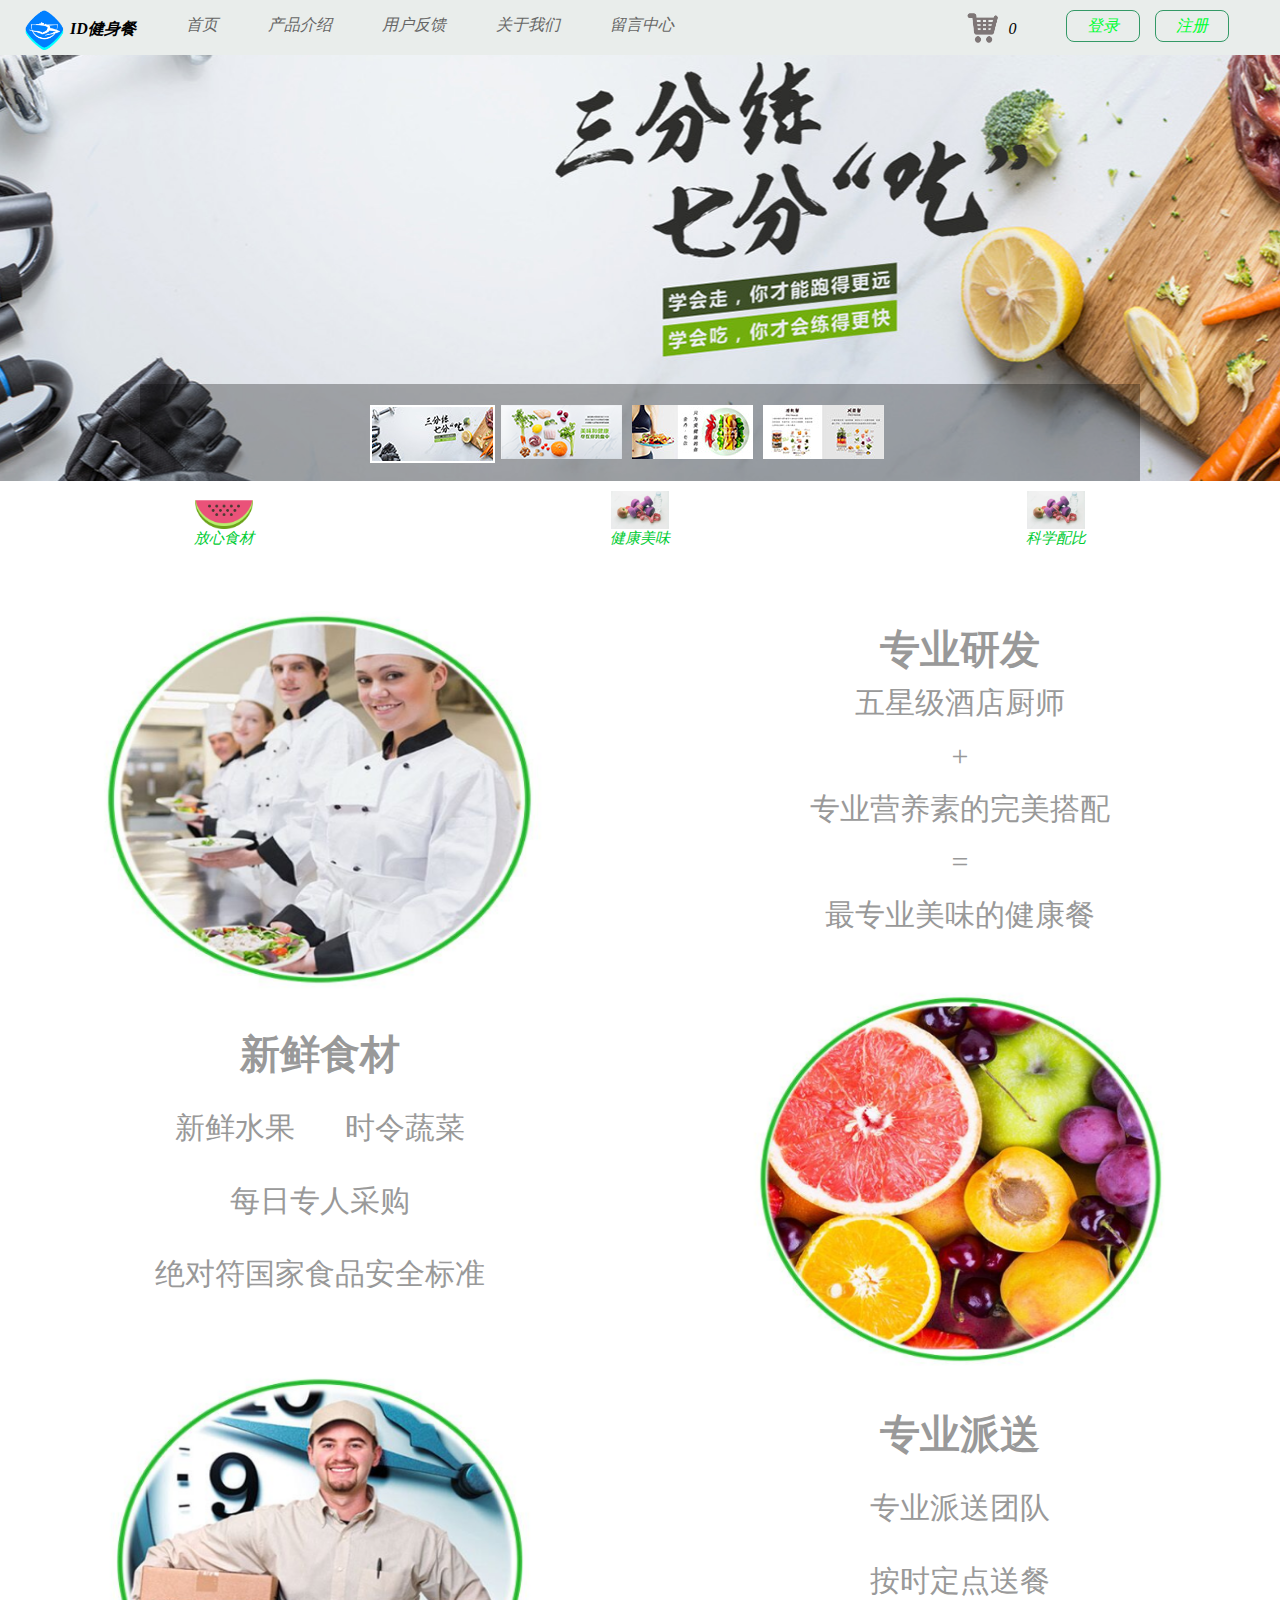
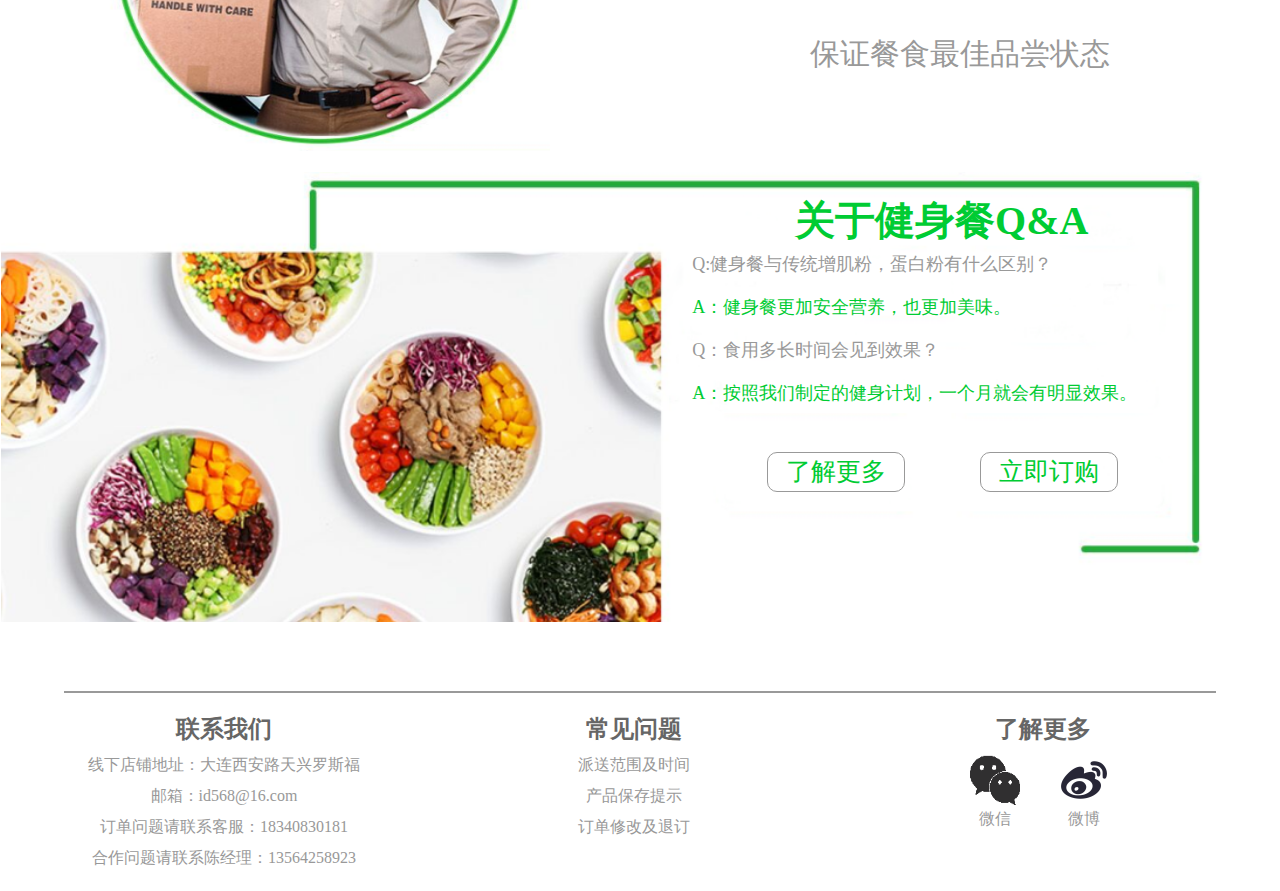
<file: index.html>
<!DOCTYPE html PUBLIC "-//W3C//DTD XHTML 1.0 Transitional//EN" "http://www.w3.org/TR/xhtml1/DTD/xhtml1-transitional.dtd">
<html xmlns="http://www.w3.org/1999/xhtml">
<head>
<meta http-equiv="Content-Type" content="text/html; charset=utf-8" />
<title>首页</title>
<link href="css/wkct.css" rel="stylesheet" />
<link href="css/homepage.css" rel="stylesheet" />
<script type="text/javascript" src="js/jquery-1.7.2.min.js"></script>
<script type="text/javascript" src="js/wkct-js.js"></script>

</head>
<body>
<iframe src="header.html" frameborder="0" scrolling="no" marginheight="0" marginwidth="0" width="100%" height="55px;">
</iframe>
<div class="ct-banner">
    <div class="ct-focusbox">         
        <div class="ct-focusimg ">
            <ul class="ct-fimglist clearfix">
                <li class="ct-banner01"></li>
                <li class="ct-banner02"></li>
                <li class="ct-banner03"></li>
                <li class="ct-banner04"></li>
            </ul>
        </div> 
        <div class="ct-focustool w1000">
            <ul class="ct-ftoollist clearfix">
                <li class="on"><a href="#"><img src="images/ct-banner01_s.jpg"></a></li>
                <li><a href="#"><img src="images/ct-banner02_s.jpg"></a></li>
                <li><a href="#"><img src="images/ct-banner03_s.jpg"></a></li>
                <li><a href="#"><img src="images/ct-banner04_s.jpg"></a></li>
            </ul>
        </div>
    </div>
</div>
<div class="center">
  <div class="sub_nav">
     <ul><li><a href="#"><img src="images/11.png" /><p><strong><i>放心食材</i></strong></p></a></li></ul>
     <ul><li><a href="#"><img src="images/1.jpg" /><p><strong><i>健康美味</i></strong></p></a></li></ul>
     <ul><li><a href="#"><img src="images/1.jpg" /><p><strong><i>科学配比</i></strong></p></a></li></ul>
  </div>
  <div class="content_1">
     <ul><img src="images/12.png" /></ul>
     <ul>
       <h1>专业研发</h1>
       <p><strong>五星级酒店厨师</strong></p>
       <p style=" font-family:黑体"><strong>+</strong></p>
       <p><strong>专业营养素的完美搭配</strong></p>
       <p style=" font-family:黑体"><strong>=</strong></p>
       <p><strong>最专业美味的健康餐</strong></p>
     </ul>
  </div>
   <div class="content_1 text">
     <ul>
       <h1>新鲜食材</h1>
       <p><strong>新鲜水果<label>时令蔬菜</label></strong></p>
       <p><strong>每日专人采购</strong></p>
       <p><strong>绝对符国家食品安全标准</strong></p>
     </ul>
     <ul><img src="images/13.png" /></ul>
  </div>
    <div class="content_1 text">
     <ul><img src="images/14.png" /></ul>
     <ul>
       <h1>专业派送</h1>
       <p><strong>专业派送团队</strong></p>
       <p><strong>按时定点送餐</strong></p>
       <p><strong>保证餐食最佳品尝状态</strong></p>
     </ul>
  </div>
  <div class="content_2">
     <div class="content_2_cot">
         <ul>
            <h1>关于健身餐Q&A</h1>
            <li class="Q">Q:健身餐与传统增肌粉，蛋白粉有什么区别？</li>
            <li class="A">A：健身餐更加安全营养，也更加美味。</li>
            <li class="Q">Q：食用多长时间会见到效果？</li>
            <li class="A">A：按照我们制定的健身计划，一个月就会有明显效果。</li>
            <li><a href="#">了解更多</a><a href="#">立即订购</a></li>
         </ul>
     </div>
  </div>
</div>

<iframe src="footer.html" frameborder="0" scrolling="no" marginheight="0" marginwidth="0" width="100%" height="200px;">
</iframe>
</body>
</html>
</file>
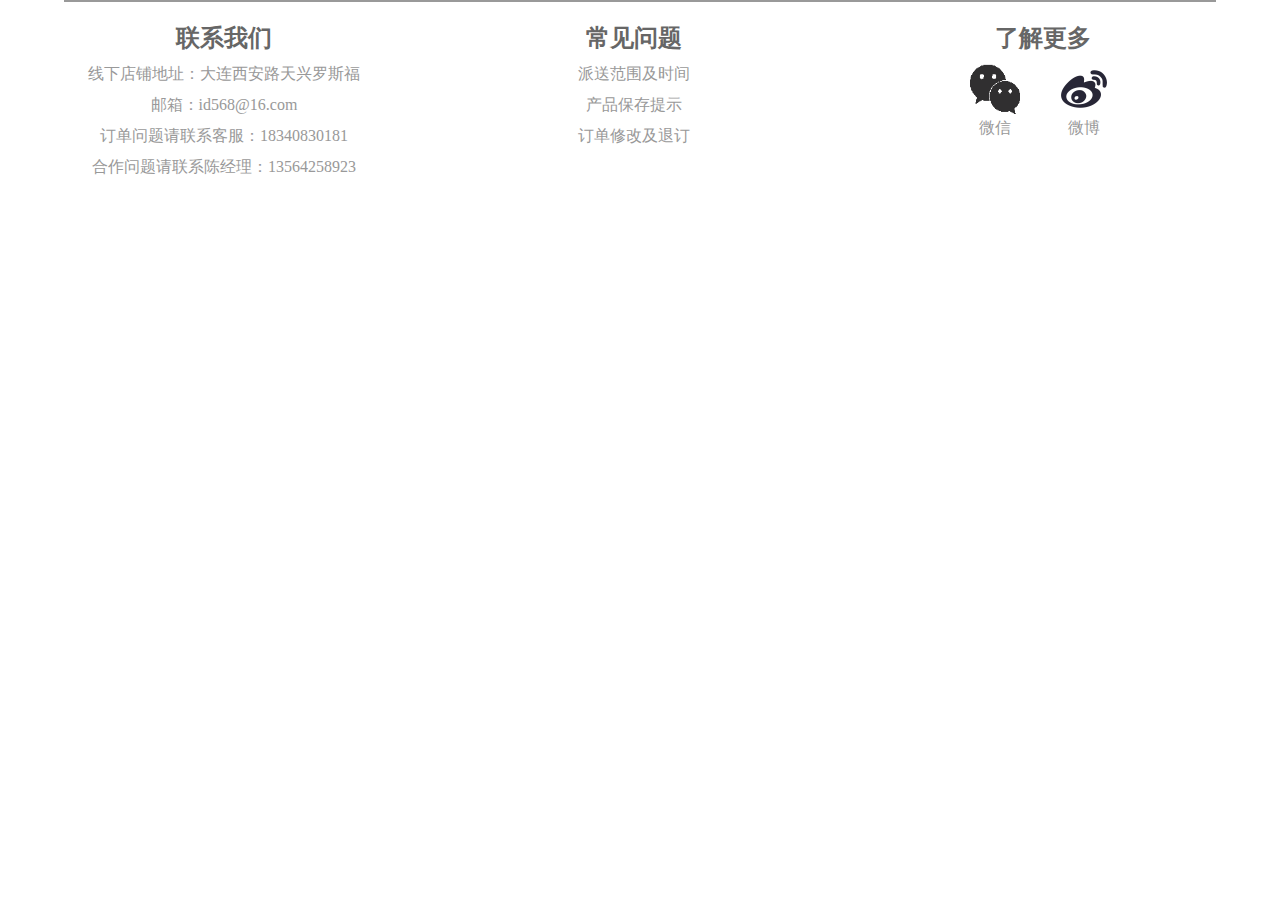
<file: footer.html>
<!DOCTYPE html PUBLIC "-//W3C//DTD XHTML 1.0 Transitional//EN" "http://www.w3.org/TR/xhtml1/DTD/xhtml1-transitional.dtd">
<html xmlns="http://www.w3.org/1999/xhtml">
<head>
<meta http-equiv="Content-Type" content="text/html; charset=utf-8" />
<title>fotter</title>
<link href="css/footer.css" type="text/css" rel="stylesheet" />
</head>

<body>
<div style=" background-color:#999; width:90%; margin:auto auto; height:2px;" ></div>
<div class="footer">
  <ul>
      <h2>联系我们</h2>
      <li>线下店铺地址：大连西安路天兴罗斯福</li>
      <li>邮箱：id568@16.com</li>
      <li>订单问题请联系客服：18340830181</li>
      <li>合作问题请联系陈经理：13564258923</li>
  </ul>
  <ul>
      <h2>常见问题</h2>
      <li><a href="question.html" target="_blank">派送范围及时间</a></li>
      <li><a href="question.html" target="_blank">产品保存提示</a></li>
      <li><a href="question.html" target="_blank">订单修改及退订</a></li>	
  </ul>
  <ul>
      <h2>了解更多</h2>
      <div class="lianjie">
          <li class="_li"><a href="#"><img src="images/3.png" /><p>微信</p></a></li>
          <li class="_li"><a href="#"><img src="images/4.png" /><p>微博</p></a></li>
      </div>
  </ul>

</div>
</body>
</html>
</file>
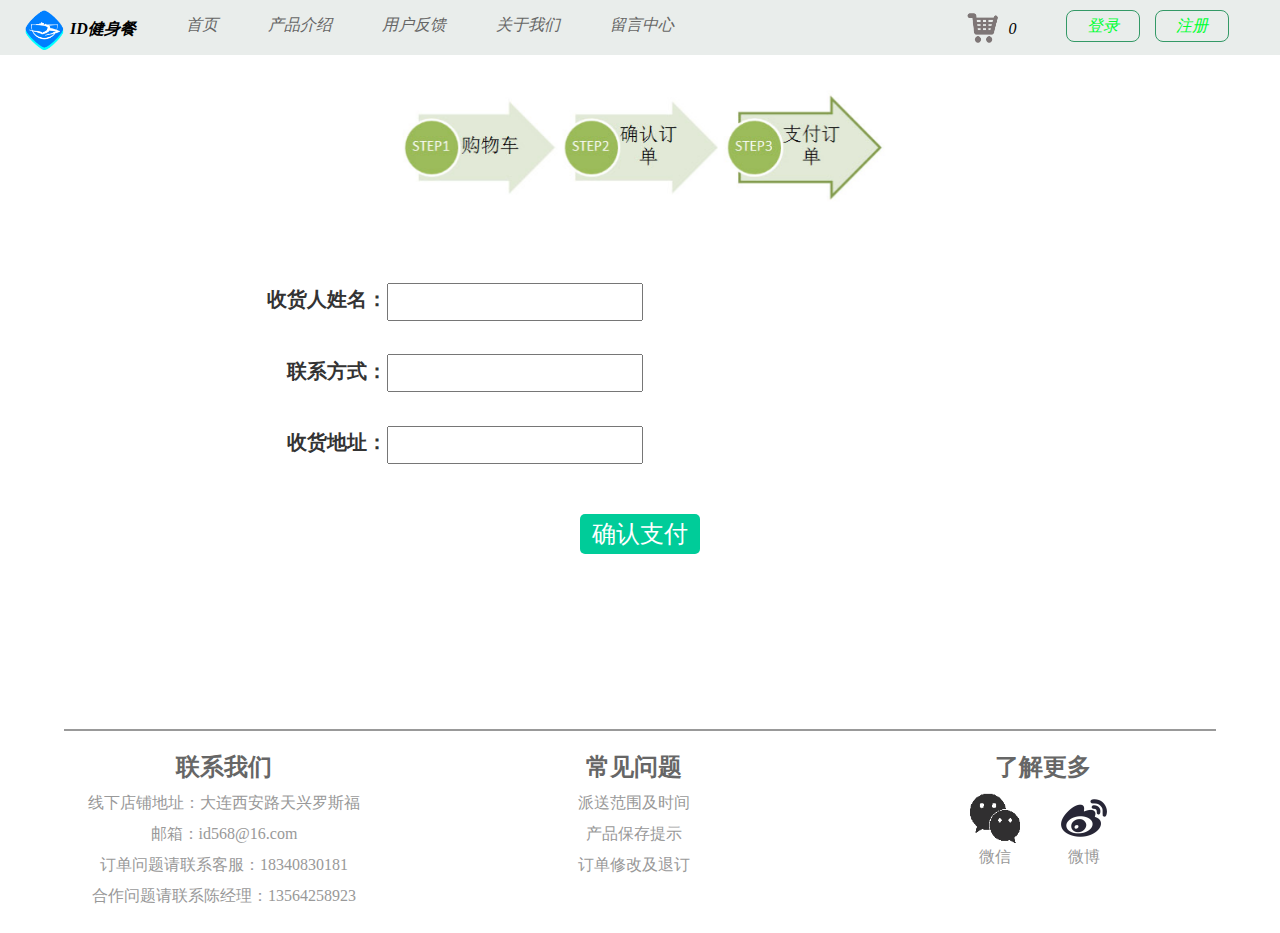
<file: fukuan.html>
<!doctype html>
<html>
<head>
<meta charset="utf-8">
<title>支付</title>
<style type="text/css">
a{ text-decoration:none;}
*{ padding:0px; margin:0px;}
.content{ width:90%; height:650px; margin:auto auto;}
.zhuti{ width:50%; height:150px; margin:20px auto;}
.zhuti img{ width:100%; height:100%;}
.xingxi{ width:70%; height:400px; margin:auto auto;}
.xingxi label{ color:#333; font-size:20px; font-family:"微软雅黑"; display:inline-block; width:150px; height:30px; text-align:right; line-height:100px;}
.xingxi p input{ width:30%; height:30px; padding:2px 5px;}
.xingxi a{ display:block; width:120px; height:40px; background-color:#0C9; line-height:40px; text-align:center; border-radius:5px; color:#FFF; font-size:24px; margin:50px auto;}
</style>
</head>

<body>
<iframe src="header.html" frameborder="0" scrolling="no" marginheight="0" marginwidth="0" width="100%" height="55px;">
</iframe>
<div class="content">
  <div class="zhuti"><a href="###"><img src="images/0012.png"/></a></div>
  <div class="xingxi">
      <p><label><strong>收货人姓名：</strong></label><input type="text"/></p>
      <p><label><strong>联系方式：</strong></label><input type="text"/></p>
      <p><label><strong>收货地址：</strong></label><input type="text"/ ></p>
      <p><a href="#">确认支付</a></p>
  
  </div>

</div>

<iframe src="footer.html" frameborder="0" scrolling="no" marginheight="0" marginwidth="0" width="100%" height="200px;">
</iframe>
</body>
</html>
</file>
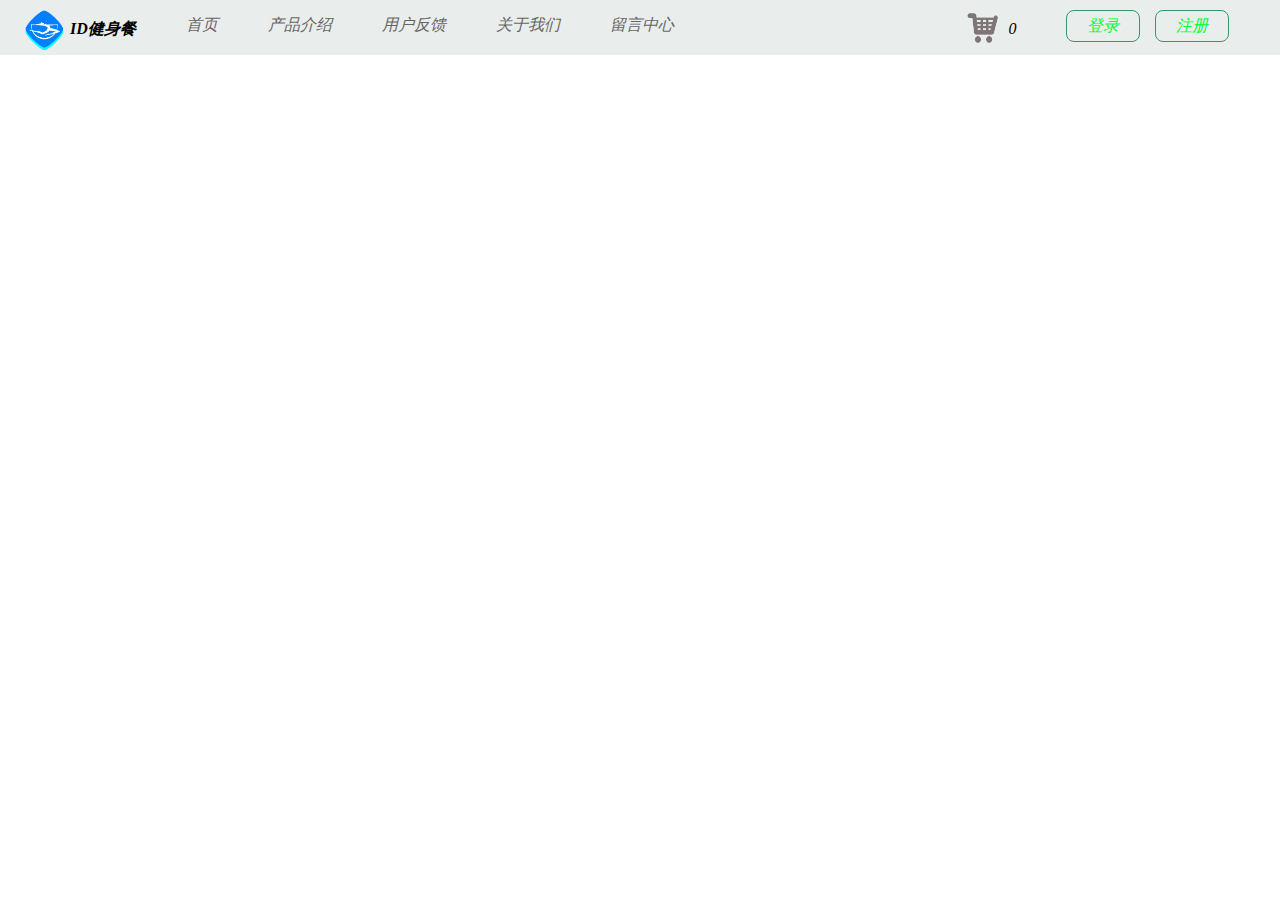
<file: header.html>
<!DOCTYPE html PUBLIC "-//W3C//DTD XHTML 1.0 Transitional//EN" "http://www.w3.org/TR/xhtml1/DTD/xhtml1-transitional.dtd">
<html xmlns="http://www.w3.org/1999/xhtml">
<head>
<meta http-equiv="Content-Type" content="text/html; charset=utf-8" />
<title>header</title>
<link href="css/header.css" rel="stylesheet" type="text/css" />
</head>

<body>
<div class="header">
  <ul>
      <li><img src="images/logo.png"/><strong><i>ID健身餐</i></strong></li>
     
      <li><a href="index.html"  target="_parent"><i>首页</i></a></li>
     
      <li><a href="product.html" target="_parent"><i>产品介绍</i></a></li>
     
      <li><a href="fankui.html" target="_parent"><i>用户反馈</i></a></li>
      <li><a href="Our_message.html" target="_parent"><i>关于我们</i></a></li>
      <li><a href="message_board.html" target="_parent"><i>留言中心</i></a></li>
   
  </ul>
  <ul class="header_1">
      <li><img src="images/0.png"/><label><i>0</i></label></li>
      <li  class="denglu"><a href="logo.html" style=" margin-right:-35px;" target="_parent"><i>登录</i></a></li>
      <li  class="denglu"><a href="register.html" target="_parent"><i>注册</i></a></li>
  </ul>
 
</div>
</body>
</html>
</file>
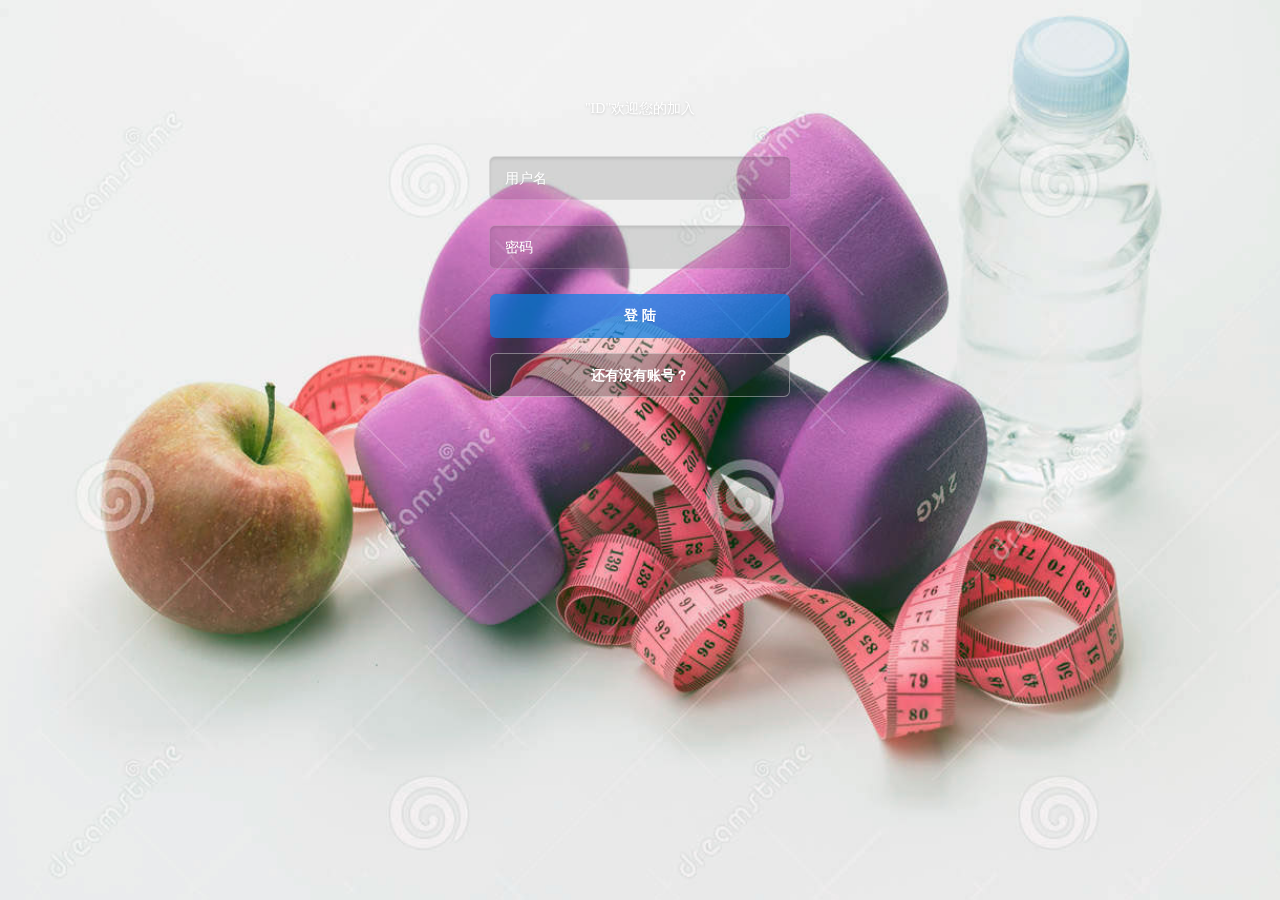
<file: logo.html>
<!DOCTYPE html PUBLIC "-//W3C//DTD XHTML 1.0 Transitional//EN" "http://www.w3.org/TR/xhtml1/DTD/xhtml1-transitional.dtd">
<html xmlns="http://www.w3.org/1999/xhtml">
<head>
<meta http-equiv="Content-Type" content="text/html; charset=utf-8" />
<meta name="viewport" content="width=device-width, initial-scale=1, maximum-scale=1, user-scalable=no">
<title>logo</title>

<link rel="stylesheet" href="css/style.css" />

<body>

<div class="login-container">
	<h1></h1>
	
	<div class="connect">
		<p>"ID"欢迎您的加入</p>
	</div>
	
	<form action="" method="post" id="loginForm">
		<div>
			<input type="text" name="username" class="username" placeholder="用户名" autocomplete="off"/>
		</div>
		<div>
			<input type="password" name="password" class="password" placeholder="密码" oncontextmenu="return false" onpaste="return false" />
		</div>
		<button id="submit" type="submit">登 陆</button>
	</form>

	<a href="register.html" target="_parent">
		<button type="button" class="register-tis">还有没有账号？</button>
	</a>

</div>

<script src="js/jquery.min.js"></script>
<script src="js/common.js"></script>
<!--背景图片自动更换-->
<script src="js/supersized.3.2.7.min.js"></script>
<script src="js/supersized-init.js"></script>
<!--表单验证-->
<script src="js/jquery.validate.min.js?var1.14.0"></script>

</body>
</html>
</file>
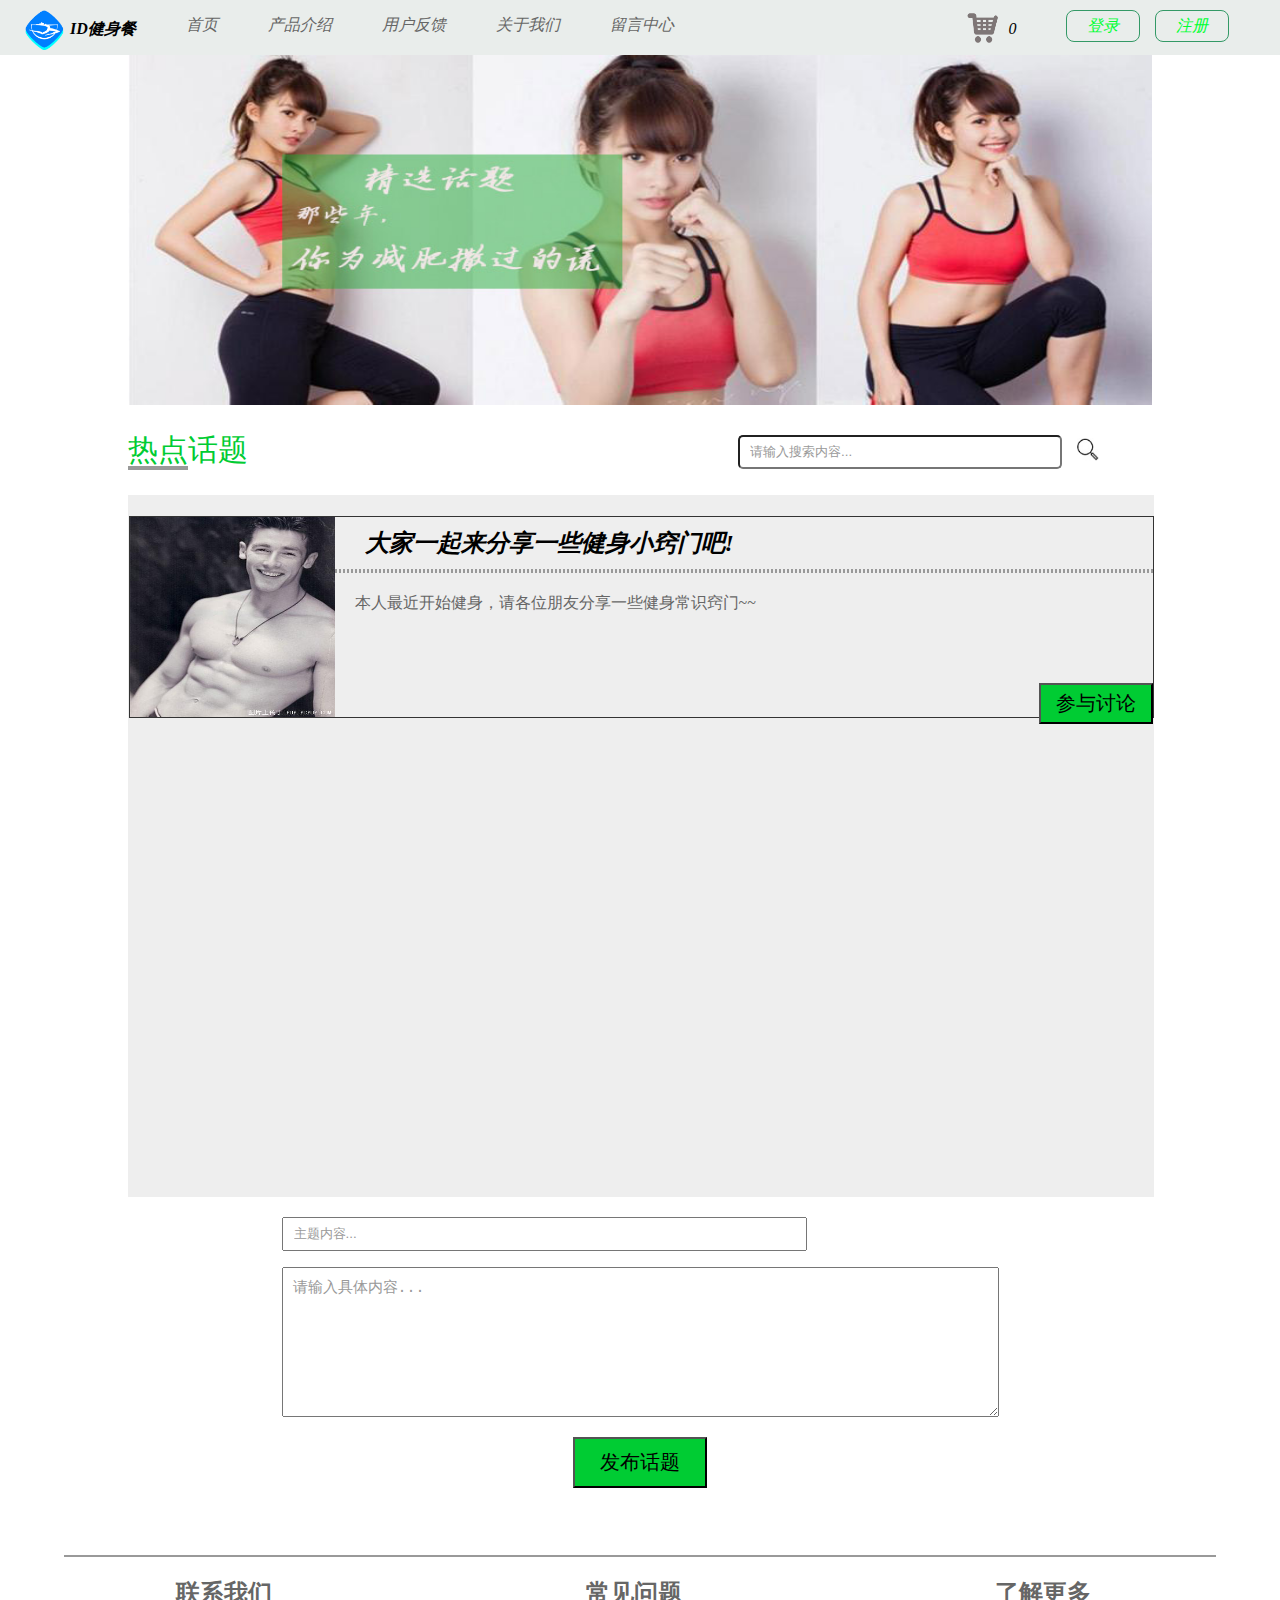
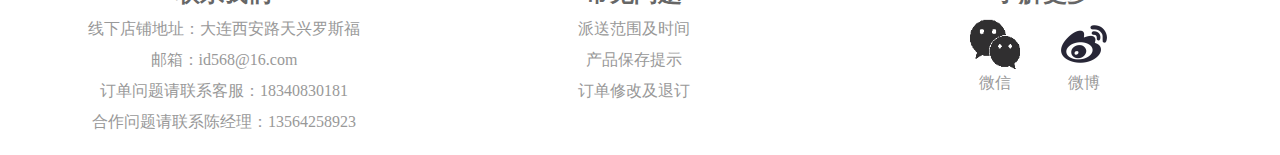
<file: message_board.html>
<!DOCTYPE html PUBLIC "-//W3C//DTD XHTML 1.0 Transitional//EN" "http://www.w3.org/TR/xhtml1/DTD/xhtml1-transitional.dtd">
<html xmlns="http://www.w3.org/1999/xhtml">
<head>
<meta http-equiv="Content-Type" content="text/html; charset=utf-8" />
<title>留言中心</title>
<link href="css/message_board.css" type="text/css" rel="stylesheet" />
</head>

<body>
<iframe src="header.html" frameborder="0" scrolling="no" marginheight="0" marginwidth="0" width="100%" height="55px;">
</iframe>
<div class="center">
    <div class="header_img"><img src="images/26 (2).jpg" /></div>
    <div class="theam">
         <p><label>热点</label>话题</p>
         <div class="find">
             <img src="images/find.png" />
             <input type="text" id="sousuo" style="color:#999;"onBlur="if(value=='')
               {value='请输入搜索内容...';this.style.color='#999'}" 
               onFocus="if(value=='请输入搜索内容...'){value=''; this.style.color='#333'}" />
             <div class="clear"></div>
         </div>
         <div class="clear"></div>
    </div>
    <div class="content">
        <div class="content_1">
           <div class="touxiang"><img src="images/26 (1).jpg"/></div>
           <div class="huati">
               <h2 style=" padding:10px 30px;"><i>大家一起来分享一些健身小窍门吧!</i></h2>
               <div style=" border:2px dotted #999999;"></div>
               <div style=" width:100%; height:110px;">
                    <p style=" padding:20px 20px; color:#666;">本人最近开始健身，请各位朋友分享一些健身常识窍门~~</p>
               </div>
               <button>参与讨论</button>
           </div>
           <div class="clear"></div>
        </div>   
    </div>
    <form action="" method="" style=" width:70%; height:300px; margin:auto auto;">
        <div class="theam_ct_1">
           <input type="text" id="zhuti" style="color:#999;"onBlur="if(value=='')
                   {value='主题内容...';this.style.color='#999'}" 
                   onFocus="if(value=='主题内容...'){value=''; this.style.color='#333'}" />
        </div>
        <div class="theam_ct_2">
           <textarea id="neirong" class="shuru" style="color:#999;" onBlur="if(value==''){value='请输入具体内容...';                  this.style.color='#999'}" onFocus="if(value=='请输入具体内容...'){value=''; this.style.color='#666'}">
                 </textarea>
        </div>
        <button class="fabu">发布话题</button>
    </form>
</div>
<iframe src="footer.html" frameborder="0" scrolling="no" marginheight="0" marginwidth="0" width="100%" height="200px;">
</iframe>
<script type="text/javascript">
 document.getElementById('sousuo').value="请输入搜索内容...";
 document.getElementById('zhuti').value="主题内容...";
 document.getElementById('neirong').value="请输入具体内容...";
</script>
</body>
</html>
</file>
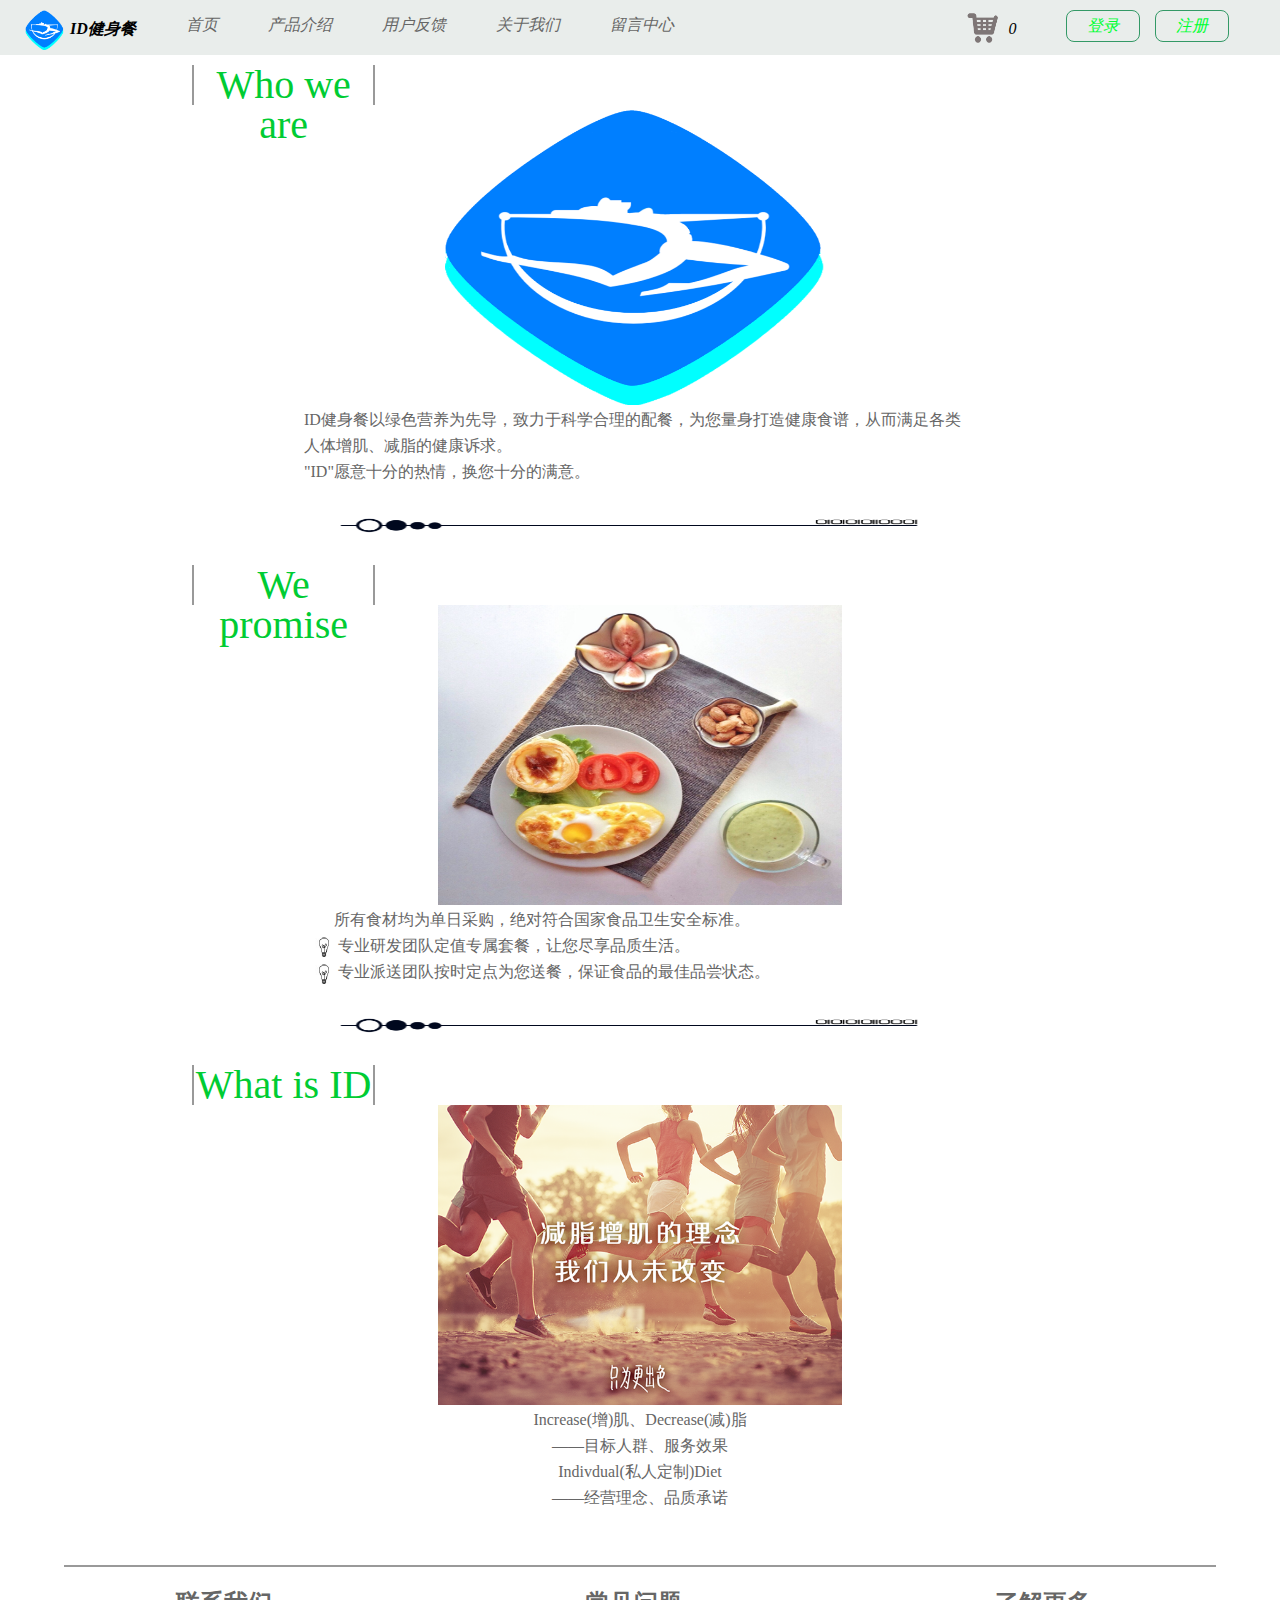
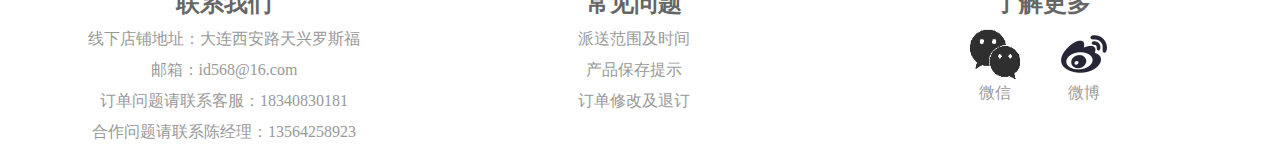
<file: Our_message.html>
<!DOCTYPE html PUBLIC "-//W3C//DTD XHTML 1.0 Transitional//EN" "http://www.w3.org/TR/xhtml1/DTD/xhtml1-transitional.dtd">
<html xmlns="http://www.w3.org/1999/xhtml">
<head>
<meta http-equiv="Content-Type" content="text/html; charset=utf-8" />
<title>关于我们</title>
<link href="css/Our_message.css" type="text/css" rel="stylesheet" />
</head>

<body>
<iframe src="header.html" frameborder="0" scrolling="no" marginheight="0" marginwidth="0" width="100%" height="55px;">
</iframe>
<div class="center">
    <div class="content">
         <div class="th_theam"><p>Who we are</p></div>
         <div class="th_img"><img src="images/20 (3).png"/></div>
         <div class="th_cot">
             <p>ID健身餐以绿色营养为先导，致力于科学合理的配餐，为您量身打造健康食谱，从而满足各类</p>
             <p>人体增肌、减脂的健康诉求。</p>
             <p>"ID"愿意十分的热情，换您十分的满意。</p>
         </div>
         <div class="th_foot"><img src="images/20 (6).png" /></div>
    </div>
    <div class="content">
         <div class="th_theam"><p>We promise</p></div>
         <div class="th_img"><img src="images/20 (2).png"/></div>
         <div class="th_cot">
             <p style=" margin-left:30px;">所有食材均为单日采购，绝对符合国家食品卫生安全标准。</p>
             <p style=" margin-left:10px;">
             <img src="images/29.png" style=" vertical-align:middle; width:20px; height:20px;" />
             专业研发团队定值专属套餐，让您尽享品质生活。</p>
             <p style=" margin-left:10px;">
             <img src="images/29.png" style=" vertical-align:middle; width:20px; height:20px;" />
             专业派送团队按时定点为您送餐，保证食品的最佳品尝状态。</p>
         </div>
         <div class="th_foot"><img src="images/20 (6).png" /></div>
    </div>
    <div class="content">
         <div class="th_theam"><p>What is ID</p></div>
         <div class="th_img"><img src="images/20 (1).png"/></div>
         <div class="th_cot" style=" text-align:center;">
             <p>Increase(增)肌、Decrease(减)脂</p>
             <p>——目标人群、服务效果</p>
             <p>Indivdual(私人定制)Diet</p>
             <p>——经营理念、品质承诺</p>
         </div>
    </div>
 

</div>
<iframe src="footer.html" frameborder="0" scrolling="no" marginheight="0" marginwidth="0" width="100%" height="200px;">
</iframe>
</body>
</html>
</file>
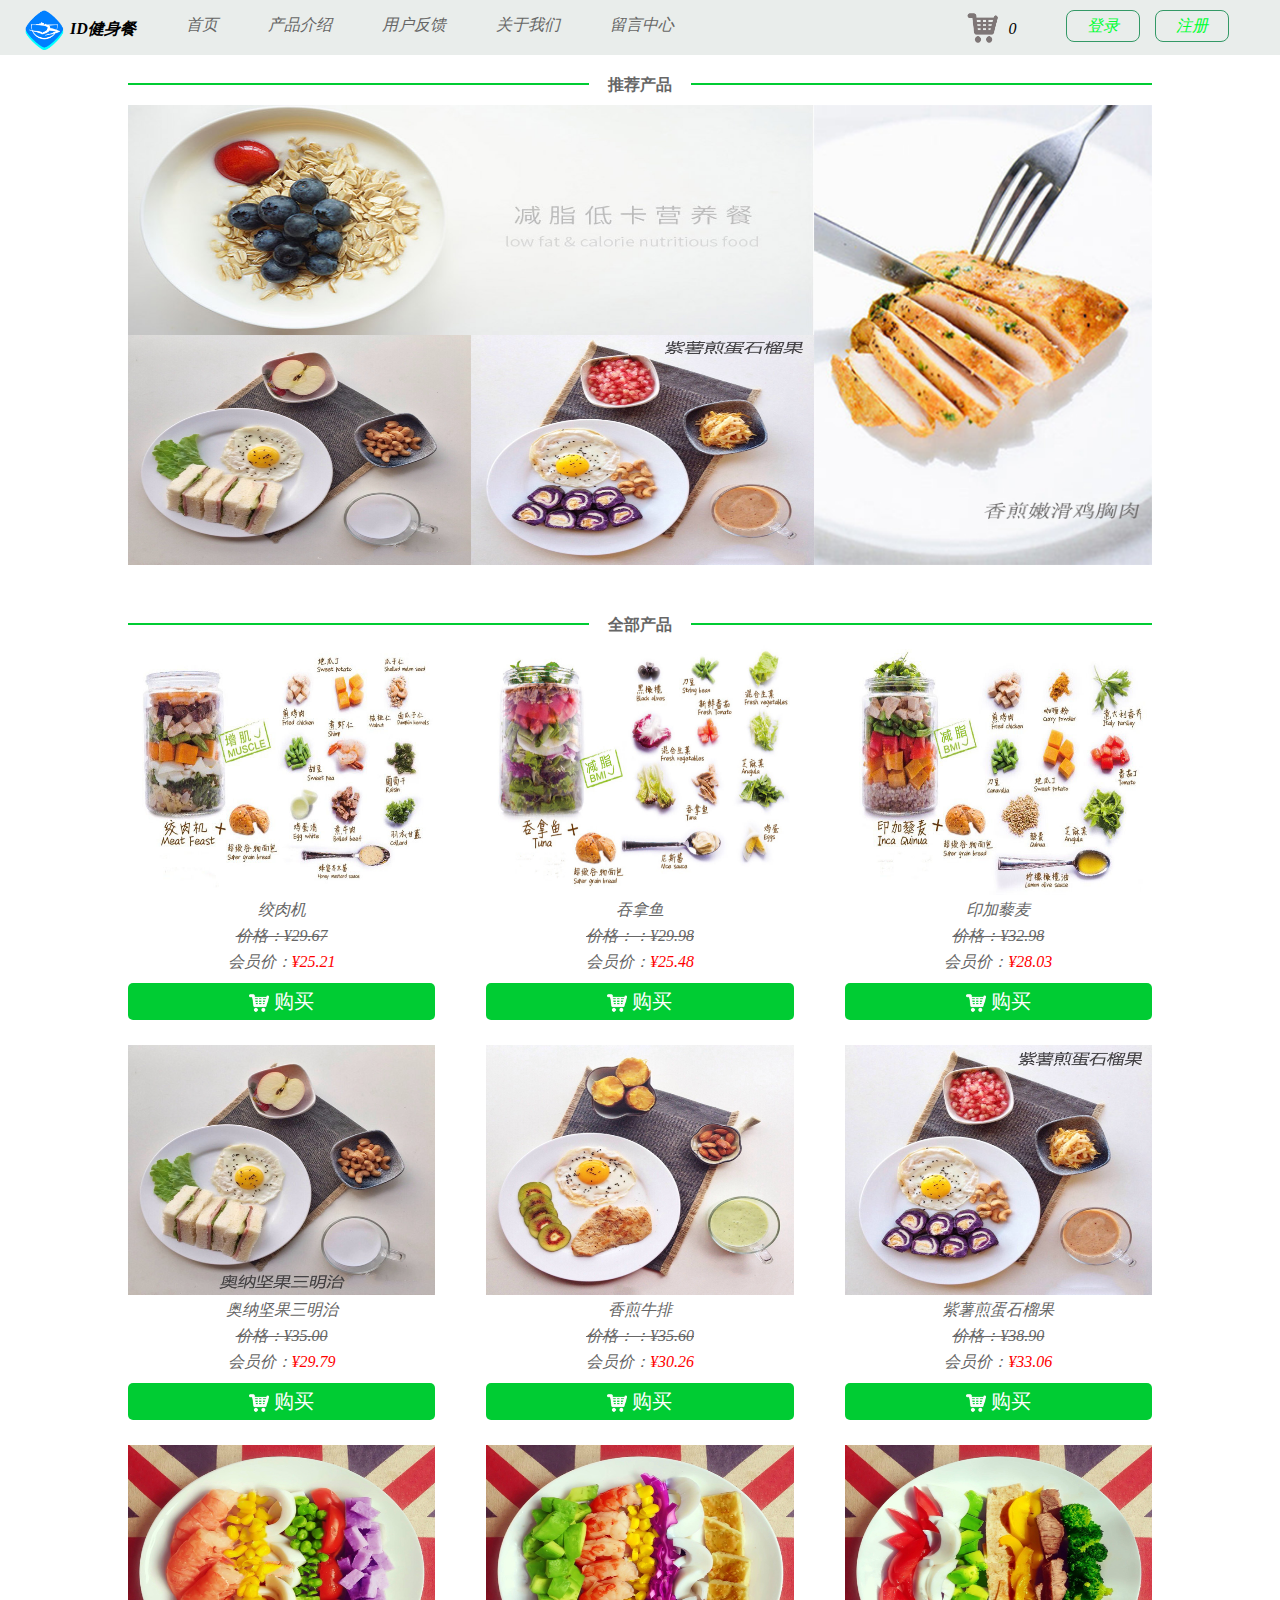
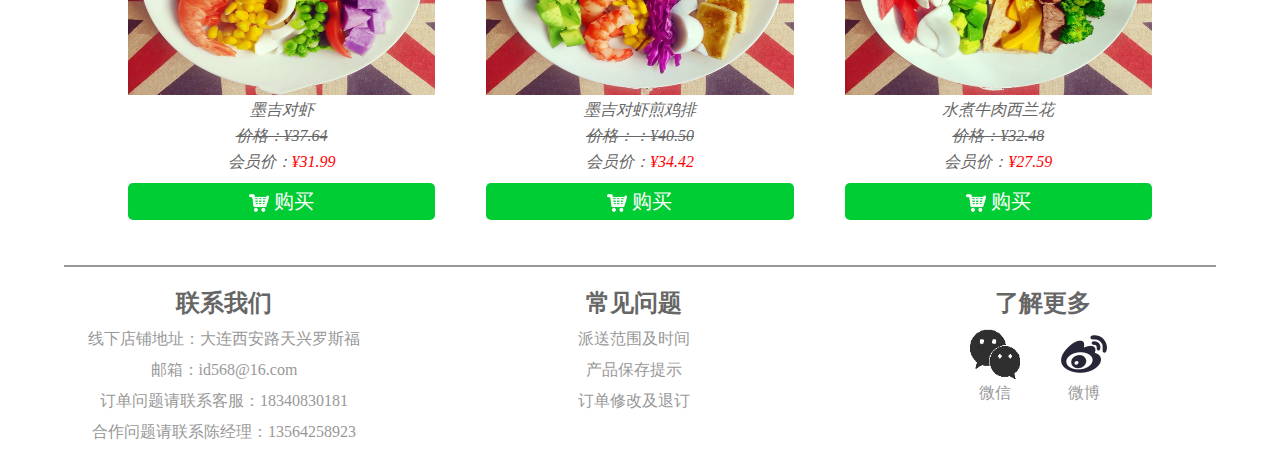
<file: product.html>
<!DOCTYPE html PUBLIC "-//W3C//DTD XHTML 1.0 Transitional//EN" "http://www.w3.org/TR/xhtml1/DTD/xhtml1-transitional.dtd">
<html xmlns="http://www.w3.org/1999/xhtml">
<head>
<meta http-equiv="Content-Type" content="text/html; charset=utf-8" />
<title>产品展示</title>
<link href="css/product.css" type="text/css" rel="stylesheet" />
</head>

<body>
<iframe src="header.html" frameborder="0" scrolling="no" marginheight="0" marginwidth="0" width="100%" height="55px;">
</iframe>
<div class="center">
    <div class="tuijian">
         <div class="theam">
             <div class="bod"></div>
             <p><strong>推荐产品</strong></p>
             <div class="bod"></div>
             <div class="clear"></div>
         </div>
         <div class="content_1">
             <ul class="content_1_1">
                <li><a href="#"><img src="images/15 (7).jpg" /></a></li>
                <li>
                   <ul>
                       <li class="content_1_1_li"><a href="#"><img src="images/15 (5).png" /></a></li>
                       <li class="content_1_1_li"><a href="#"><img src="images/15 (6).jpg" /></a></li>
                   </ul>
                </li>
             </ul>
             <ul class="content_1_2">
                <li><a href="#"><img src="images/15 (4).png" class="ig"/></a></li>
             </ul>
             <div class="clear"></div>
         </div>
    </div>
    <div class="all">
        <div class="theam">
             <div class="bod"></div>
             <p><strong>全部产品</strong></p>
             <div class="bod"></div>
             <div class="clear"></div>
        </div>
        <div class="content_2">
            <div class="content_2_1">
               <div class="content_img"><img src="images/15 (3).jpg"/></div>
               <div class="buy">
                   <p><i>绞肉机</i></p>
                   <p class="th"><i>价格：&yen;29.67</i></p>
                   <p><i>会员价：<label>&yen;25.21</label></i></p>
                   <a href="fukuan.html"><img src="images/15 (8).png"/>购买</a>
               </div>
            </div>
            <div class="content_2_1" style=" margin-left:5%; margin-right:5%;">
               <div class="content_img"><img src="images/15 (4).jpg"/></div>
               <div class="buy">
                   <p><i>吞拿鱼</i></p>
                   <p class="th"><i>价格：：&yen;29.98</i></p>
                   <p><i>会员价：<label>&yen;25.48</label></i></p>
                   <a href="fukuan.html"><img src="images/15 (8).png"/>购买</a>
               </div>
            </div>
            <div class="content_2_1">
               <div class="content_img"><img src="images/15 (5).jpg"/></div>
               <div class="buy">
                   <p><i>印加藜麦</i></p>
                   <p class="th"><i>价格：&yen;32.98</i></p>
                   <p><i>会员价：<label>&yen;28.03</label></i></p>
                   <a href="fukuan.html"><img src="images/15 (8).png"/>购买</a>
               </div>
            </div>
        </div>
        <div class="content_2">
            <div class="content_2_1">
               <div class="content_img"><img src="images/15 (2).jpg"/></div>
               <div class="buy">
                   <p><i>奥纳坚果三明治</i></p>
                   <p class="th"><i>价格：&yen;35.00</i></p>
                   <p><i>会员价：<label>&yen;29.79</label></i></p>
                   <a href="fukuan.html"><img src="images/15 (8).png"/>购买</a>
               </div>
            </div>
            <div class="content_2_1" style=" margin-left:5%; margin-right:5%;">
               <div class="content_img"><img src="images/15 (6).png"/></div>
               <div class="buy">
                   <p><i>香煎牛排</i></p>
                   <p class="th"><i>价格：：&yen;35.60</i></p>
                   <p><i>会员价：<label>&yen;30.26</label></i></p>
                   <a href="fukuan.html"><img src="images/15 (8).png"/>购买</a>
               </div>
            </div>
            <div class="content_2_1">
               <div class="content_img"><img src="images/15 (6).jpg"/></div>
               <div class="buy">
                   <p><i>紫薯煎蛋石榴果</i></p>
                   <p class="th"><i>价格：&yen;38.90</i></p>
                   <p><i>会员价：<label>&yen;33.06</label></i></p>
                   <a href="fukuan.html"><img src="images/15 (8).png"/>购买</a>
               </div>
            </div>
            
        </div>
        <div class="content_2">
            <div class="content_2_1">
               <div class="content_img"><img src="images/15 (1).png"/></div>
               <div class="buy">
                   <p><i>墨吉对虾</i></p>
                   <p class="th"><i>价格：&yen;37.64</i></p>
                   <p><i>会员价：<label>&yen;31.99</label></i></p>
                   <a href="fukuan.html"><img src="images/15 (8).png"/>购买</a>
               </div>
            </div>
            <div class="content_2_1" style=" margin-left:5%; margin-right:5%;">
               <div class="content_img"><img src="images/15 (3).png"/></div>
               <div class="buy">
                   <p><i>墨吉对虾煎鸡排</i></p>
                   <p class="th"><i>价格：：&yen;40.50</i></p>
                   <p><i>会员价：<label>&yen;34.42</label></i></p>
                   <a href="fukuan.html"><img src="images/15 (8).png"/>购买</a>
               </div>
            </div>
            <div class="content_2_1">
               <div class="content_img"><img src="images/15 (7).png"/></div>
               <div class="buy">
                   <p><i>水煮牛肉西兰花</i></p>
                   <p class="th"><i>价格：&yen;32.48</i></p>
                   <p><i>会员价：<label>&yen;27.59</label></i></p>
                   <a href="fukuan.html"><img src="images/15 (8).png"/>购买</a>
               </div>
            </div>
            
        </div>
    
    
    </div>

</div>
<iframe src="footer.html" frameborder="0" scrolling="no" marginheight="0" marginwidth="0" width="100%" height="200px;">
</iframe>
</body>
</html>
</file>
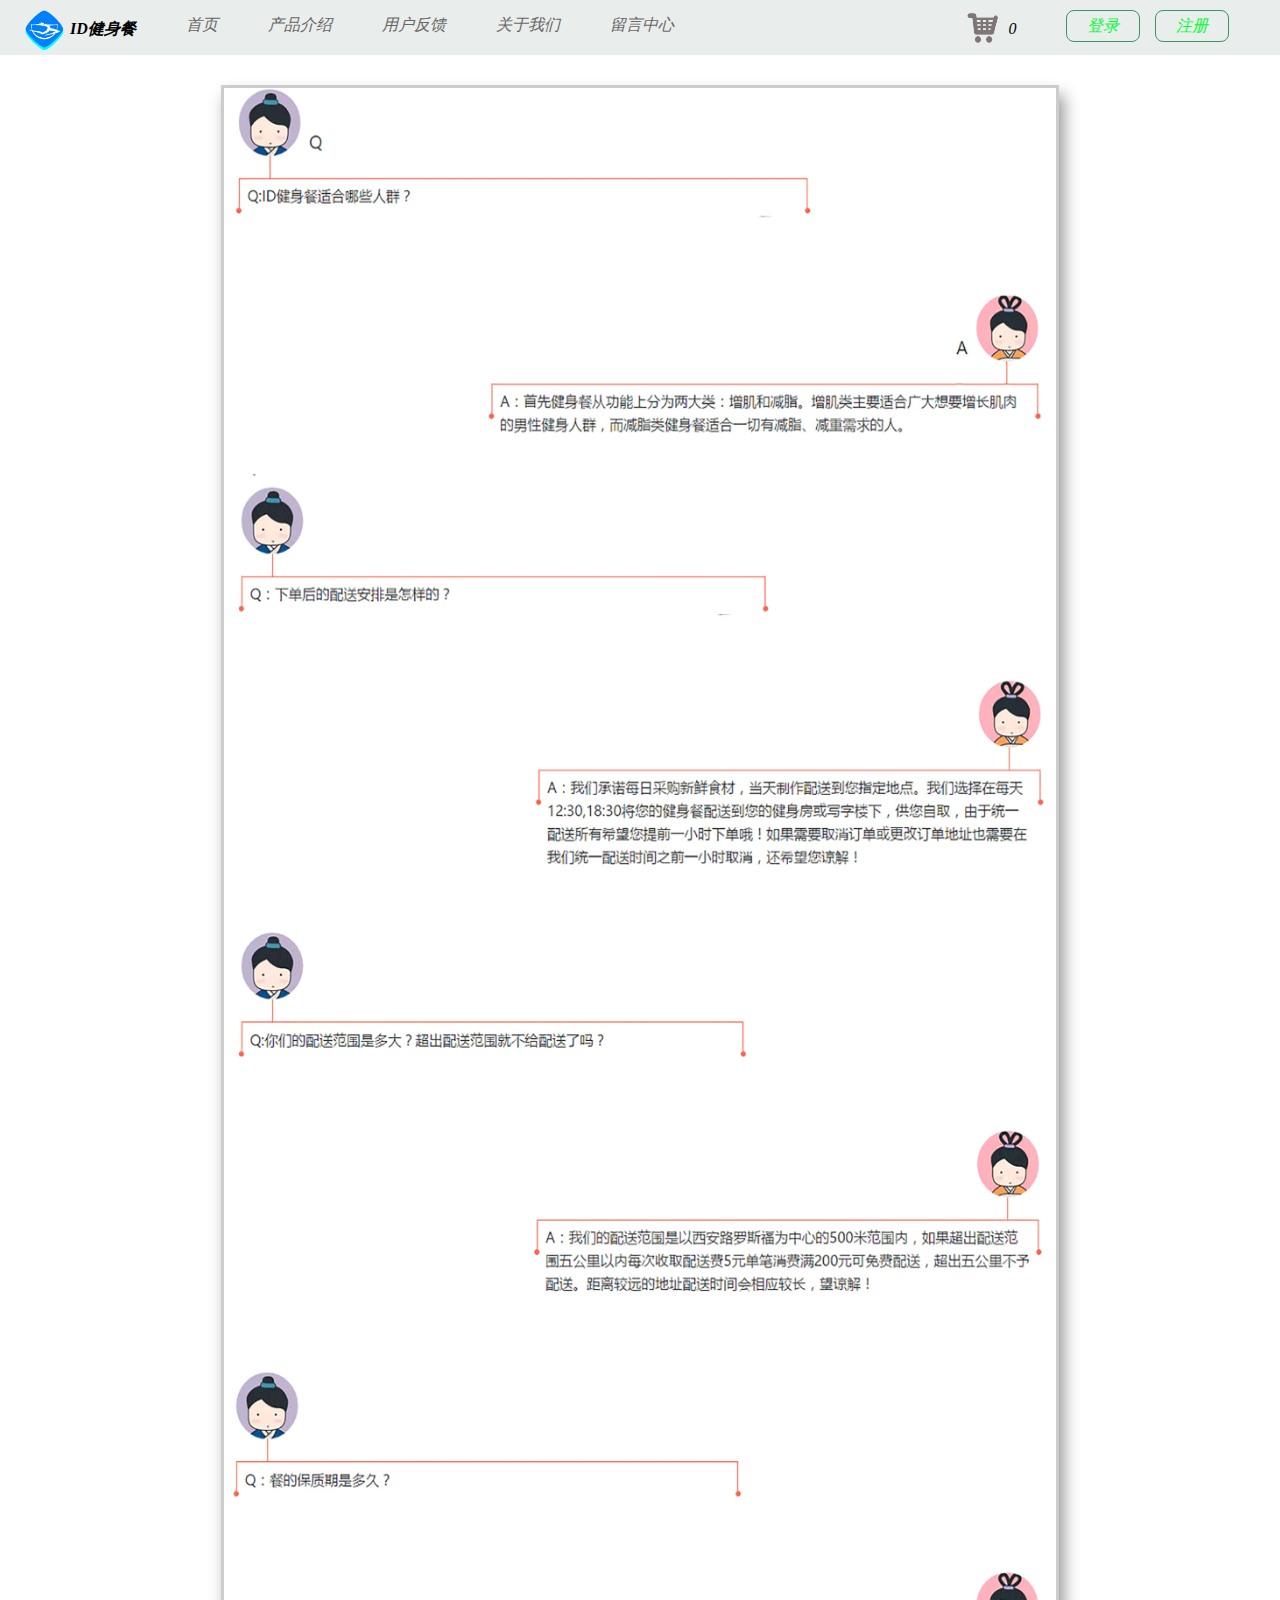
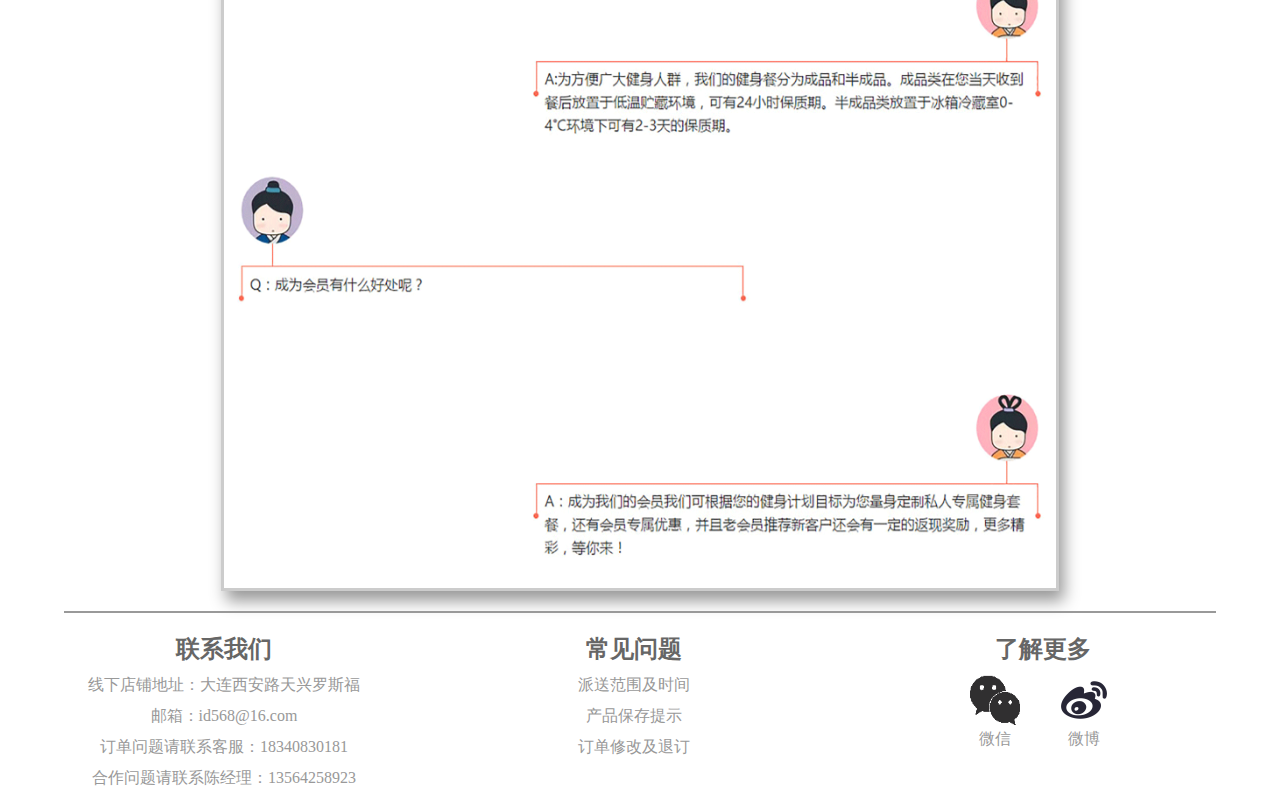
<file: question.html>
<!DOCTYPE html PUBLIC "-//W3C//DTD XHTML 1.0 Transitional//EN" "http://www.w3.org/TR/xhtml1/DTD/xhtml1-transitional.dtd">
<html xmlns="http://www.w3.org/1999/xhtml">
<head>
<meta http-equiv="Content-Type" content="text/html; charset=utf-8" />
<title>常见问题</title>
<style type="text/css">
*{ margin:0px; padding:0px;}
.message{width:65%; height:2100px; margin:auto auto; margin-top:30px; border:3px solid #CCC; 
         box-shadow:5px 10px 15px #999;-moz-box-shadow:5px 10px 15px #999;;-ms-box-shadow:5px 10px 15px #999;
		  -webkit-box-shadow:5px 10px 15px #999; -o-box-shadow:5px 10px 15px #999;}
.message img{ width:100%; height:100%;}
.bod{ width:60%; height:20px; margin:auto auto;}
</style>
</head>

<body>
<iframe src="header.html" frameborder="0" scrolling="no" marginheight="0" marginwidth="0" width="100%" height="55px;">
</iframe>
<div class="message">
     <img src="images/00.gif"/>
</div>
<div class="bod"></div>
<iframe src="footer.html" frameborder="0" scrolling="no" marginheight="0" marginwidth="0" width="100%" height="200px;">
</iframe>
</body>
</html>
</file>
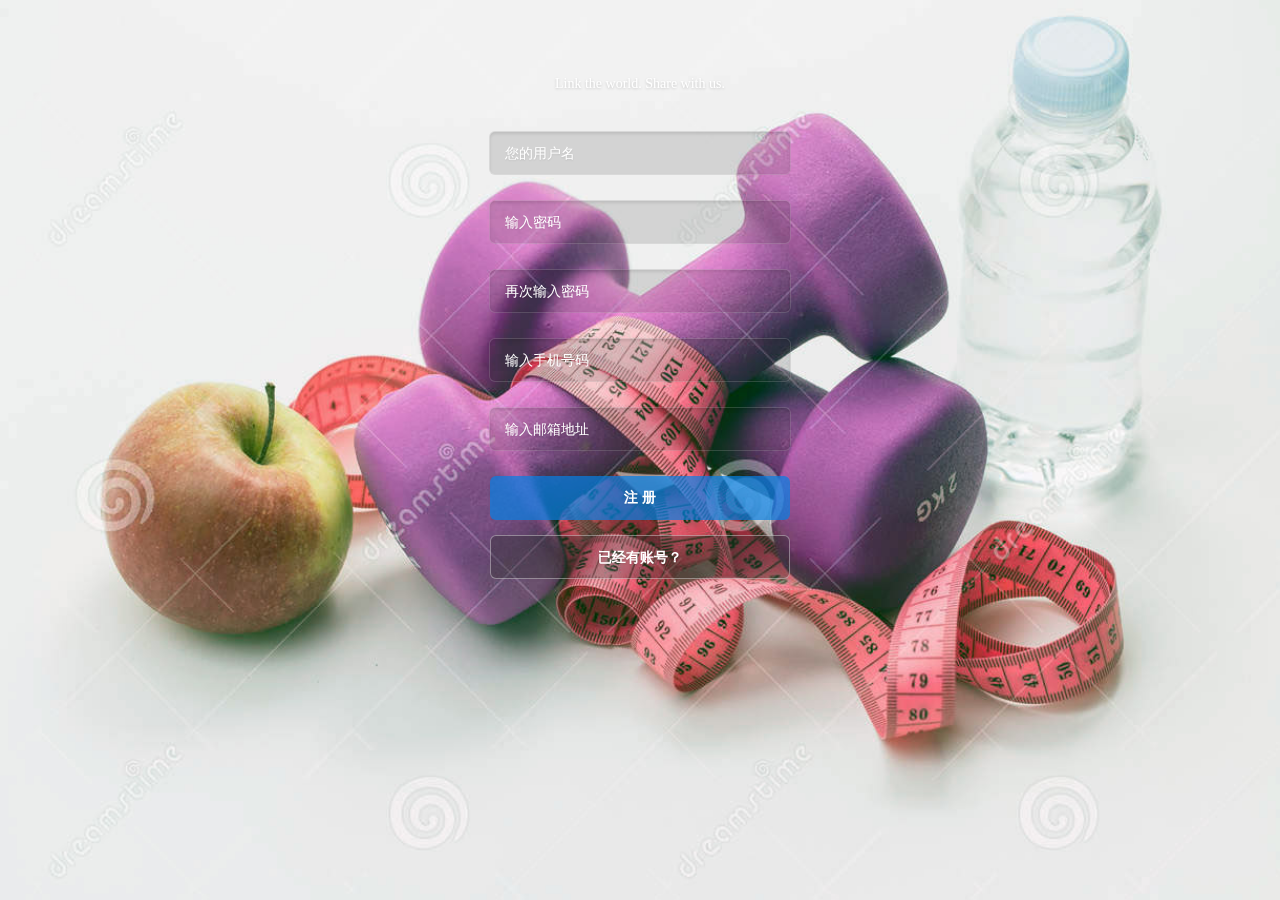
<file: register.html>
<!DOCTYPE html PUBLIC "-//W3C//DTD XHTML 1.0 Transitional//EN" "http://www.w3.org/TR/xhtml1/DTD/xhtml1-transitional.dtd">
<html xmlns="http://www.w3.org/1999/xhtml">
<head>
<meta http-equiv="Content-Type" content="text/html; charset=utf-8" />
<meta name="viewport" content="width=device-width, initial-scale=1, maximum-scale=1, user-scalable=no">
<title>jQuery带背景切换登录注册表单</title>
<link rel="stylesheet" href="css/style.css" />
<body>

<div class="register-container">
	<div class="connect">
		<p>Link the world. Share with us.</p>
	</div>
	
	<form action="" method="post" id="registerForm">
		<div>
			<input type="text" name="username" class="username" placeholder="您的用户名" autocomplete="off"/>
		</div>
		<div>
			<input type="password" name="password" class="password" placeholder="输入密码" oncontextmenu="return false" onpaste="return false" />
		</div>
		<div>
			<input type="password" name="confirm_password" class="confirm_password" placeholder="再次输入密码" oncontextmenu="return false" onpaste="return false" />
		</div>
		<div>
			<input type="text" name="phone_number" class="phone_number" placeholder="输入手机号码" autocomplete="off" id="number"/>
		</div>
		<div>
			<input type="email" name="email" class="email" placeholder="输入邮箱地址" oncontextmenu="return false" onpaste="return false" />
		</div>

		<button id="submit" type="submit">注 册</button>
	</form>
	<a href="logo.html" target="_parent">
		<button type="button" class="register-tis">已经有账号？</button>
	</a>

</div>


<script src="js/jquery.min.js"></script>
<script src="js/common.js"></script>
<!--背景图片自动更换-->
<script src="js/supersized.3.2.7.min.js"></script>
<script src="js/supersized-init.js"></script>
<!--表单验证-->
<script src="js/jquery.validate.min.js?var1.14.0"></script>

</body>
</html>
</file>
<file: css/wkct.css>
@charset "utf-8";
/* CSS Document */

body{color:#3c3c3c;background:#fff;font:100 12px/18px "宋体";}
html, body{_margin:0;_height:100%;/*IE6 BUG*/ }
body, div, dl, dt, dd, ul, ol, li, h1, h2, h3, h4, h5, h6, pre, form, fieldset, input, textarea, p, blockquote, table, th, td, iframe{margin:0;padding:0;font-size:12px;}
h1, h2, h3, h4, h5, h6{font-size:14px;}
ul, ol, li, dl, dt, dd{list-style-type:none }
img, object{border:0;vertical-align:middle;}
img, input{border:medium none;}
a{blr:expression(this.onFocus=this.blur());outline:none;cursor:pointer;color:#666;text-decoration:none;}
/*a:hover{color:#ff6600;text-decoration:none;}*/
input{vertical-align:middle;}
 em{font-style:normal;}
.fl{float:left;display:inline;}
.fr{float:right;display:inline;}
.clear{height:0px;line-height:0px;clear:both;}
.clearfix:after{content:".";display:block;height:0;clear:both;visibility:hidden;}
*+html .clearfix{overflow:hidden;}
* html .clearfix{height:1%;}
.f-cb{*zoom:1;}
.wk_show{display:block;}
.wk_hide{display:none;}
.positionR{position:relative !important;zoom:1;}
.positionA{position:absolute;}
.f-lay{font-size:0;letter-spacing:-8px;text-align:left;}
.f-ib{display:inline-block;*display:inline;*zoom:1;vertical-align:top;font-size:12px;letter-spacing:normal;}
/* font */
.w1000{width:1000px !important;margin:0 auto;}

/*main*/
.ct-banner{width:100%;height:426px;margin:0 auto;overflow:hidden;}
.ct-focusbox{height:426px;position:relative;overflow:hidden;}
.ct-focusimg{height:426px;overflow:hidden;}
.ct-fimglist{position:relative;}
.ct-fimglist img{display:block;cursor:pointer;}
.ct-fimglist li{width:100%; height:426px;float:left;}
.ct-banner01{background: url(../images/ct-banner01.png) center;}
.ct-banner02{background: url(../images/ct-banner02.png) center;}
.ct-banner03{background: url(../images/ct-banner03.png) center;}
.ct-banner04{background: url(../images/ct-banner04.png) center;}
.ct-focustool{overflow:hidden;position:relative;top:-97px;height:97px;background:url(../images/bg_touming.png) repeat-x;}
.ct-ftoollist{position:relative;margin-left:220px;}
.ct-ftoollist li{width:121px;height:54px;float:left;cursor:pointer; margin-left:10px;margin-top:21px;}
.ct-ftoollist .on a{width:121px;height:54px;display:block;margin-right:-4px;z-index:100;top:-5px;border:2px solid #FFF;}
</file>
<file: css/homepage.css>
@charset "utf-8";
/* CSS Document */
*{ padding:0px; margin:0px; border:none;}
ul{ text-decoration:none;}
a{ text-decoration:none;}
.center{ width:100%; height:1800px; margin:auto auto; margin-top:10px;}
.center .sub_nav{ width:100%; height:120px; margin:auto auto;}
.center .sub_nav ul{ float:left; width:30%; height:100px; margin-left:2.5%; text-align:center;}
.center .sub_nav ul img{ width:15%; height:15%;}
.center .sub_nav ul p{ color:#0C3; font-family:"微软雅黑"; font-size:15px;}
.center .content_1{ width:100%; height:380px;}
.center .content_1 ul{ float:left; width:50%; height:100%; text-align:center;}
.center .content_1 ul img{ width:460px; height:380px;}
.center .content_1 ul h1{ font-size:40px; color:#999; font-family:"微软雅黑"; margin-top:30px;}
.center .content_1 ul p{ font-size:30px; color:#999; margin-top:35px;}
.center .text ul h1{ margin-top:55px;}
.center .text ul label{ margin-left:50px;}
.center .text ul p{ margin-top:55px;}
.center .content_2{ background:url(../images/16.png) no-repeat; width:100%; height:25%; background-size:cover;                   margin-top:20px; border:1px solid #FFF;}
.center .content_2 .content_2_cot{ width:39%; height:300px; margin-left:54%;}
.content_2_cot ul h1{ font-size:40px; color:#0C3 ; margin-top:15px; text-align:center; margin-top:40px;}
.content_2_cot ul li{ margin-top:25px; font-size:18px; font-family:"微软雅黑";}
.content_2_cot ul .Q{ color:#999;}
.content_2_cot ul .A{ color:#0C3;}
.content_2_cot ul a{ display:block; padding:10px 18px; border:1px solid #999; float:left; margin-left:15%; 
                    margin-top:25px; font-size:25px; font-family:"微软雅黑"; border-radius:10px; color:#0C3;}
</file>
<file: css/footer.css>
@charset "utf-8";
/* CSS Document */
*{ margin:0px; padding:0px;}
.footer{ width:100%; height:200px;margin-top:20px; font-family:"微软雅黑";}
.footer ul{ width:29%; float:left; height:170px; margin-left:3%; list-style-type:none; 
           text-align:center;}	
.footer ul h2{ color:#666; font-family:"宋体";}
.footer ul li{ color:#999; margin-top:10px;}
.footer ul li a{ text-decoration:none; color:#999; margin-top:10px;}
.lianjie{ margin:auto auto; width:50%; height:130px; }
._li{ float:left; width:48%; height:120px; text-align:center;}
._li img{ width:50px; height:50px;}
</file>
<file: css/header.css>
@charset "utf-8";
/* CSS Document */
*{margin:0px;padding:0px; border:none; font-size:16px;}
.header{ background-color: #E9EDEB; width:100%; height:55px;}
ul{ list-style-type:none; width:auto; height:30px; float:left; margin-top:10px;}
li{ padding:0 25px; float:left; height:30px; line-height:30px; font-family:"微软雅黑";}
img{ width:40px;  height:40px; margin-right:5px; vertical-align:middle;}
a{ color:#666; text-decoration:none; display:block;}
a:hover{ border-bottom:1px solid #0C6;}
.header_1{ float:right; margin-right:2%;}
.denglu a{ height:30px; line-height:30px; border:1px solid  #396; border-radius:8px; padding:0px 20px;  }
.denglu a{color:#0F3;}
.denglu:hover a{ color:#666; background-color:#0F3;}
</file>
<file: css/style.css>
a,abbr,acronym,address,applet,article,aside,audio,big,blockquote,body,canvas,caption,center,cite,code,dd,del,details,dfn,div,dl,dt,em,embed,fieldset,figcaption,figure,footer,form,h1,h2,h3,h4,h5,h6,header,hgroup,html,i,iframe,img,ins,kbd,label,legend,li,mark,menu,nav,object,ol,output,p,pre,q,ruby,s,samp,section,small,span,strike,strong,sub,summary,sup,table,tbody,td,tfoot,th,thead,time,tr,tt,u,ul,var,video{margin:0;padding:0;border:0;font-size:100%;font:inherit;vertical-align:baseline}
article,aside,details,figcaption,figure,footer,header,hgroup,menu,nav,section{display:block}
body{line-height:1}
ol,ul{list-style:none}
blockquote,q{quotes:none}
blockquote:after,blockquote:before,q:after,q:before{content:'';content:none}
table{border-collapse:collapse;border-spacing:0}
body{background:#f8f8f8;font-family:"Microsoft YaHei","Microsoft JhengHei",STHeiti,MingLiu;text-align:center;color:#fff}
.login-container{margin:10% auto 0 auto}
.register-container{margin:6% auto 0 auto}
@media (min-width:670px){
	.login-container {margin: 8% auto 0 auto;}
}
h1{font-size:30px;font-weight:700;text-shadow:0 1px 4px rgba(0,0,0,.2)}
form{position:relative;width:305px;margin:15px auto 0 auto;text-align:center}
input{width:270px;height:42px;line-height:42px;margin-top:25px;padding:0 15px;background:#2d2d2d;background:rgba(45,45,45,.15);-moz-border-radius:6px;-webkit-border-radius:6px;border-radius:6px;border:1px solid #3d3d3d;border:1px solid rgba(255,255,255,.15);-moz-box-shadow:0 2px 3px 0 rgba(0,0,0,.1) inset;-webkit-box-shadow:0 2px 3px 0 rgba(0,0,0,.1) inset;box-shadow:0 2px 3px 0 rgba(0,0,0,.1) inset;font-family:"Microsoft YaHei",Helvetica,Arial,sans-serif;font-size:14px;color:#fff;text-shadow:0 1px 2px rgba(0,0,0,.1);-o-transition:all .2s;-moz-transition:all .2s;-webkit-transition:all .2s;-ms-transition:all .2s}
input:-moz-placeholder{color:#fff}
input:-ms-input-placeholder{color:#fff}
input::-webkit-input-placeholder{color:#fff}
input:focus{outline:0;-moz-box-shadow:0 2px 3px 0 rgba(0,0,0,.1) inset,0 2px 7px 0 rgba(0,0,0,.2);-webkit-box-shadow:0 2px 3px 0 rgba(0,0,0,.1) inset,0 2px 7px 0 rgba(0,0,0,.2);box-shadow:0 2px 3px 0 rgba(0,0,0,.1) inset,0 2px 7px 0 rgba(0,0,0,.2)}
button{cursor:pointer;width:300px;height:44px;margin-top:25px;padding:0;  background: rgba(6, 127, 228, 0.71);-moz-border-radius:6px;-webkit-border-radius:6px;border-radius:6px;border:0;-moz-box-shadow:0 15px 30px 0 rgba(255,255,255,.25) inset,0 2px 7px 0 rgba(0,0,0,.2);font-family:"Microsoft YaHei",Helvetica,Arial,sans-serif;font-size:14px;font-weight:700;color:#fff;text-shadow:0 1px 2px rgba(0,0,0,.1);-o-transition:all .2s;-moz-transition:all .2s;-webkit-transition:all .2s;-ms-transition:all .2s}
button:hover{-moz-box-shadow:0 15px 30px 0 rgba(255,255,255,.15) inset,0 2px 7px 0 rgba(0,0,0,.2);-webkit-box-shadow:0 15px 30px 0 rgba(255,255,255,.15) inset,0 2px 7px 0 rgba(0,0,0,.2);box-shadow:0 15px 30px 0 rgba(255,255,255,.15) inset,0 2px 7px 0 rgba(0,0,0,.2)}
button:active{-moz-box-shadow:0 15px 30px 0 rgba(255,255,255,.15) inset,0 2px 7px 0 rgba(0,0,0,.2);-webkit-box-shadow:0 15px 30px 0 rgba(255,255,255,.15) inset,0 2px 7px 0 rgba(0,0,0,.2);box-shadow:0 5px 8px 0 rgba(0,0,0,.1) inset,0 1px 4px 0 rgba(0,0,0,.1);border:0 solid #016FCB}
.connect{margin-top: 18px; width: 100%; font-size: 14px; text-shadow: 0 1px 3px rgba(0,0,0,.2);}
.connect p{position:relative;left:-140%;top:0;margin-top:20px}
.connect a{display:inline-block;width:32px;height:35px;margin-top:15px;-o-transition:all .2s;-moz-transition:all .2s;-webkit-transition:all .2s;-ms-transition:all .2s}
.alert{width:310px;height:200px;background:#000;position:absolute;top:-40%;left:50%;margin:-101px 0 0 -151px}
.alert h2{height:40px;padding-left:8px;font-size:14px;background:#FF0543;text-align:left;line-height:40px}
.alert .alert_con{background:#fff;height:160px}
.alert .alert_con p{color:#000;line-height:90px}
.alert .alert_con .btn{padding:3px 10px;color:#fff;cursor:pointer;background:#72D1FF;border:1px solid #72D1FF;border-radius:4px}
.alert .alert_con .btn:hover{background:#4FB2EF;border:1px solid #4FB2EF;border-radius:4px}
/* Supersized - Fullscreen Slideshow jQuery Plugin  Version : 3.2.7 */
*{margin:0;padding:0}
body{background:#111;height:100%}
img{border:none}
#supersized-loader{position:absolute;top:50%;left:50%;z-index:0;width:60px;height:60px;margin:-30px 0 0 -30px;text-indent:-999em;}
#supersized{display:block;position:fixed;left:0;top:0;overflow:hidden;z-index:-999;height:100%;width:100%}
#supersized img{width:auto;height:auto;position:relative;display:none;outline:0;border:none}
#supersized.speed img{-ms-interpolation-mode:nearest-neighbor;image-rendering:-moz-crisp-edges}
#supersized.quality img{-ms-interpolation-mode:bicubic;image-rendering:optimizeQuality}
#supersized li{display:block;list-style:none;z-index:-30;position:fixed;overflow:hidden;top:0;left:0;width:100%;height:100%;background:#111}
#supersized a{width:100%;height:100%;display:block}
#supersized li.prevslide{z-index:-20}
#supersized li.activeslide{z-index:-10}
#supersized li.activeslide img,#supersized li.prevslide img{display:inline}
#supersized img{max-width:none!important}
.box-line{height: 0; overflow: hidden; border-top: 1px #c2c2c2 solid; margin-top: 20px;}
.register-tis {line-height: 42px; margin: 15px auto 0px; padding: 0 15px; border: 1px solid rgba(255, 255, 255, 0.38); background: rgba(45, 45, 45, 0.33); border-radius: 6px;}
label.error{display: block; -webkit-transition: border-color .15s ease-in-out,box-shadow .15s ease-in-out; transition: border-color .15s ease-in-out,box-shadow .15s ease-in-out; border-radius: 0px 0px 5px 5px; width: 300px; height: 34px; border: 1px solid rgba(255,255,255,.15); line-height: 31px; box-shadow: 0 2px 3px 0 rgba(0,0,0,.1) inset; text-shadow: 0 1px 2px rgba(0,0,0,.1); background: rgba(245, 26, 26, 0.81); -moz-border-radius: 6px; margin: 0 auto;}
</file>
<file: css/message_board.css>
@charset "utf-8";
/* CSS Document */
*{ padding:0px; margin:0px;}
.clear{ clear:both;}
.center{ width:80%; height:1500px; margin-top:20px; margin:auto auto;}
.header_img{ width:100%; height:350px;}
.header_img img{ width:100%; height:100%;}
.theam{ width:100%; height:50px; margin-top:20px; line-height:50px;}
.theam p{ display:block; width:20%; height:100%; font-family:"华文行楷"; font-size:30px; color:#0C3; float:left;}
.theam p label{ height:100%; border-bottom:4px solid #999;}
.find{ width:80%; height:100%; float:left;}
.find input{ float:right; width:300px; height:30px; margin-top:10px; border-radius:5px; padding:0px 10px;}
.find img{ width:30px; height:30px; float:right; vertical-align:middle; margin:10px 50px 0px 10px;}
.content{ width:100%; height:700px; background-color: #EEE; margin-top:20px; padding:1px;}
.content_1{ width:99.9%; height:200px; border:1px solid #333; margin-top:20px;}
.touxiang{ width:20%; height:100%; float:left;}
.touxiang img{ width:100%; height:100%;}
.huati{ float:left; width:80%; height:100%;}
.huati button{ float:right; padding:5px 15px; font-size:20px; background-color:#0C3;}
.theam_ct_1{ width:100%; height:30px; margin-top:20px;}
.theam_ct_1 input{ width:70%; height:100%; padding:0 10px;}
.theam_ct_2{ width:100%; height:150px;  margin-top:20px;}
.theam_ct_2 .shuru{ width:97%; height:85%; padding:10px;font-size:15px;}
.fabu{ padding:10px 25px; background-color:#0C3; font-size:20px; margin:auto auto; display:block; margin-top:20px;}
</file>
<file: css/Our_message.css>
@charset "utf-8";
/* CSS Document */
*{ padding:0px; margin:0px;}
.center{ width:70%; height:1500px; margin:auto auto;  margin-top:10px;}
.center .content{ width:100%; height:500px;}
.th_theam{ width:20%; height:40px; border-left:2px solid #999; border-right:2px solid #999; text-align:center;}
.th_theam p{ color:#0C3; font-family:"华文行楷"; font-size:40px; line-height:100%;}
.th_img{ width:50%; height:300px; margin: auto auto; text-align:center;}
.th_img img{ width:90%; height:100%;}
.th_cot{ width:75%; height:90px; margin-top:20px; margin: auto auto;}
.th_cot p{ color:#666; font-family:"微软雅黑"; margin-top:5px;}
.th_foot{ width:70%; height:40px; margin: auto auto; margin-top:5px;}
.th_foot img{ width:100%; height:100%;}
</file>
<file: css/product.css>
@charset "utf-8";
/* CSS Document */
*{ margin:0px; padding:0px; border:none;}
ul{ list-style-type:none;}
a{ text-decoration:none; display:block;}
.clear{ clear:both;}
.center{ width:80%; height:1800px; margin:auto auto; margin-top:10px;}
.tuijian{ width:100%; height:500px;}
.theam{ width:100%; height:40px; text-align:center; line-height:40px;}
.theam .bod{ float:left; width:45%; height:2px; background-color:#0C3; margin-top:18px;}
.theam p{ color: #666; display:block; width:10%; height:auto; float:left;}	
.tuijian .content_1{ width:100%; height:460px;}
.content_1_1{ width:67%; height:460px; float:left;}
.content_1_1_li{ float:left; width:50%; height:230px;}
.content_1_1 li img{ width:100%; height:230px;}
.content_1_2{ width:33%; height:460px; float:left;}
.content_1_2 li img{ width:100%; height:460px;}
.all{ width:100%; height:1250px; margin-top:40px;}
.content_2{ width:100%; height:400px;}
.content_2_1{ width:30%; height:400px; float:left;}
.content_img{ width:100%; height:250px;}
.content_img img{ width:100%; height:100%;}
.buy{ width:100%; height:150px; text-align:center;}
.buy p{ color:#666; font-family:"微软雅黑"; margin-top:5px;}
.buy p label{ color:#F00;}
.buy a{ display: block; padding:5px 15px; font-size:20px; background-color:#0C3; color:#FFF; border-radius:5px; margin-top:10px;}
.buy a img{ vertical-align:middle; width:20px; height:20px; margin-right:5px;}
.th{ text-decoration:line-through;}
</file>
